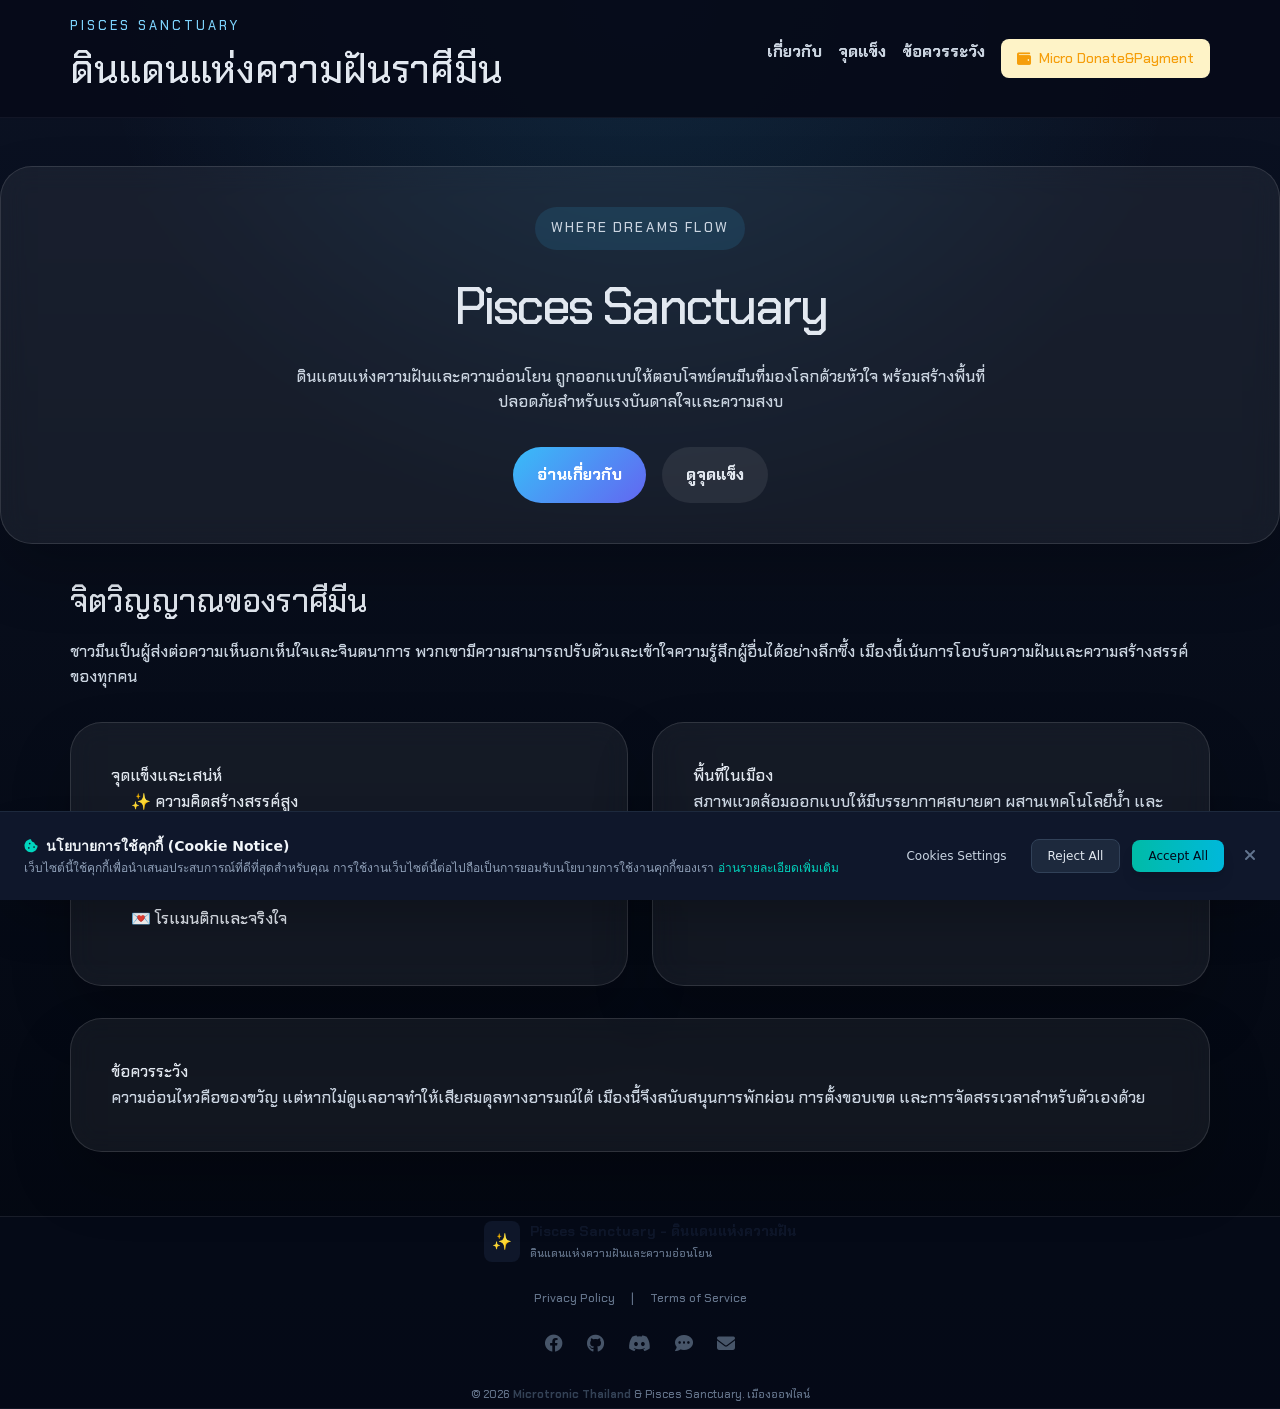
<file: index.html>
<!DOCTYPE html>
<html lang="th">
<head>
  <meta charset="UTF-8">
  <meta name="viewport" content="width=device-width, initial-scale=1.0">
  <title>Pisces Sanctuary - ดินแดนแห่งความฝัน</title>
  <link rel="stylesheet" href="assets/tailwind.min.css">
  <link rel="stylesheet" href="assets/fontawesome/css/all.min.css">
  <link rel="stylesheet" href="css/styles.css">
  <script src="assets/load-components.js" defer></script>
  <script src="js/main.js" defer></script>
</head>
<body>
  <div data-include="components/header.html"></div>

  <main class="main-content">
    <section class="hero-panel">
      <p class="badge">WHERE DREAMS FLOW</p>
      <h2>Pisces Sanctuary</h2>
      <p>ดินแดนแห่งความฝันและความอ่อนโยน ถูกออกแบบให้ตอบโจทย์คนมีนที่มองโลกด้วยหัวใจ พร้อมสร้างพื้นที่ปลอดภัยสำหรับแรงบันดาลใจและความสงบ</p>
      <div class="hero-actions">
        <button class="btn btn-primary" type="button" onclick="scrollToSection('about')">อ่านเกี่ยวกับ</button>
        <button class="btn btn-secondary" type="button" onclick="scrollToSection('strengths')">ดูจุดแข็ง</button>
      </div>
    </section>

    <section id="about" class="section-block">
      <div class="container">
        <h2 class="section-title">จิตวิญญาณของราศีมีน</h2>
        <p class="section-copy">ชาวมีนเป็นผู้ส่งต่อความเห็นอกเห็นใจและจินตนาการ พวกเขามีความสามารถปรับตัวและเข้าใจความรู้สึกผู้อื่นได้อย่างลึกซึ้ง เมืองนี้เน้นการโอบรับความฝันและความสร้างสรรค์ของทุกคน</p>
      </div>
    </section>

    <section id="strengths" class="section-block">
      <div class="container layout-grid">
        <div class="glass-card">
          <h3>จุดแข็งและเสน่ห์</h3>
          <ul class="feature-list">
            <li>✨ ความคิดสร้างสรรค์สูง</li>
            <li>💖 มีเมตตาและพร้อมช่วยเหลือ</li>
            <li>🌊 ปรับตัวตามสถานการณ์ได้ดี</li>
            <li>💌 โรแมนติกและจริงใจ</li>
          </ul>
        </div>
        <div class="glass-card">
          <h3>พื้นที่ในเมือง</h3>
          <p class="section-text">สภาพแวดล้อมออกแบบให้มีบรรยากาศสบายตา ผสานเทคโนโลยีน้ำ และสถาปัตยกรรมโปร่งใส เพื่อให้ผู้อยู่อาศัยได้รู้สึกเป็นส่วนหนึ่งของธรรมชาติ</p>
        </div>
      </div>
    </section>

    <section id="cautions" class="section-block">
      <div class="container">
        <div class="glass-card">
          <h3>ข้อควรระวัง</h3>
          <p class="section-text">ความอ่อนไหวคือของขวัญ แต่หากไม่ดูแลอาจทำให้เสียสมดุลทางอารมณ์ได้ เมืองนี้จึงสนับสนุนการพักผ่อน การตั้งขอบเขต และการจัดสรรเวลาสำหรับตัวเองด้วย</p>
        </div>
      </div>
    </section>
  </main>

  <div data-include="components/footer.html"></div>

  <!-- GDPR/PDPA Cookie Banner -->
  <div id="cookie-banner" class="fixed bottom-0 left-0 right-0 z-[100] transform translate-y-full transition-transform duration-700 ease-in-out">
      <div class="bg-slate-900 border-t border-slate-800 shadow-2xl p-4 sm:p-6 text-slate-100" style="font-family: ui-sans-serif, system-ui, -apple-system, BlinkMacSystemFont, 'Segoe UI', Roboto, 'Helvetica Neue', Arial, sans-serif;">
          <div class="max-w-7xl mx-auto flex flex-col sm:flex-row items-center justify-between gap-4">
              <div class="flex-1 text-center sm:text-left">
                  <h3 class="text-sm font-semibold mb-1 flex items-center justify-center sm:justify-start gap-2">
                      <i class="fa-solid fa-cookie-bite text-teal-400"></i> นโยบายการใช้คุกกี้ (Cookie Notice)
                  </h3>
                  <p class="text-xs text-slate-400 m-0">
                      เว็บไซต์นี้ใช้คุกกี้เพื่อนำเสนอประสบการณ์ที่ดีที่สุดสำหรับคุณ การใช้งานเว็บไซต์นี้ต่อไปถือเป็นการยอมรับนโยบายการใช้งานคุกกี้ของเรา
                      <a href="https://microtronic-thailand.github.io/privacy-policy/?lang=en" target="_blank" class="text-teal-400 hover:underline">อ่านรายละเอียดเพิ่มเติม</a>
                  </p>
              </div>
              <div class="flex flex-wrap items-center justify-center sm:justify-end gap-3">
                  <button id="btn-cookie-settings" class="text-xs font-medium text-slate-300 hover:text-white px-3 py-2 transition-colors border-0 bg-transparent">
                      Cookies Settings
                  </button>
                  <button id="btn-cookie-reject" class="text-xs font-medium bg-slate-800 hover:bg-slate-700 text-slate-200 border border-slate-700 hover:border-slate-600 px-4 py-2 rounded-lg transition-all">
                      Reject All
                  </button>
                  <button id="btn-cookie-accept" class="text-xs font-medium bg-gradient-to-r from-teal-500 to-cyan-500 hover:from-teal-400 hover:to-cyan-400 text-slate-950 shadow-lg px-4 py-2 rounded-lg transition-all border-0">
                      Accept All
                  </button>
                  <button id="btn-cookie-close" class="ml-2 text-slate-500 hover:text-slate-300 transition-colors border-0 bg-transparent">
                      <i class="fa-solid fa-times"></i>
                  </button>
              </div>
          </div>
      </div>
  </div>

  <script>
      // Cookie Banner Script
      document.addEventListener('DOMContentLoaded', () => {
          const banner = document.getElementById('cookie-banner');
          const acceptBtn = document.getElementById('btn-cookie-accept');
          const rejectBtn = document.getElementById('btn-cookie-reject');
          const closeBtn = document.getElementById('btn-cookie-close');
          const settingsBtn = document.getElementById('btn-cookie-settings');

          if (!localStorage.getItem('cookies-accepted')) {
              setTimeout(() => {
                  banner.classList.remove('translate-y-full');
              }, 1000);
          }

          const dismissBanner = () => {
              banner.classList.add('translate-y-full');
          };

          acceptBtn.addEventListener('click', () => {
              localStorage.setItem('cookies-accepted', 'true');
              dismissBanner();
          });

          rejectBtn.addEventListener('click', () => {
              localStorage.setItem('cookies-accepted', 'false');
              dismissBanner();
          });

          closeBtn.addEventListener('click', dismissBanner);
          settingsBtn.addEventListener('click', () => {
              alert('ระบบการตั้งค่าคุกกี้กำลังถูกจัดเตรียม');
          });
      });
  </script>
</body>
</html>
</file>
<file: css/styles.css>
@import url("../assets/fonts/chakra-petch.css");

:root {
  color-scheme: dark;
  font-family: 'Chakra Petch', sans-serif;
  background: radial-gradient(circle at top, rgba(56, 189, 248, 0.12), transparent 35%),
    linear-gradient(180deg, #0b1223 0%, #02060f 100%);
  color: #e2e8f0;
  line-height: 1.6;
}

* {
  box-sizing: border-box;
}

html, body {
  margin: 0;
  min-height: 100%;
}

body {
  margin: 0;
}

.container {
  width: min(1140px, calc(100% - 2rem));
  margin: 0 auto;
}

.site-header,
.site-footer {
  background: rgba(6, 10, 24, 0.92);
  border-bottom: 1px solid rgba(148, 163, 184, 0.08);
}

.header-content,
.footer-content {
  display: flex;
  flex-wrap: wrap;
  justify-content: space-between;
  align-items: center;
  gap: 1rem;
  padding: 1rem 0;
}

.eyebrow {
  margin: 0;
  text-transform: uppercase;
  letter-spacing: 0.24em;
  font-size: 0.8rem;
  color: #7dd3fc;
}

.site-title {
  margin: 0.2rem 0 0;
  font-size: clamp(2rem, 3vw, 3.5rem);
}

.nav-links {
  display: flex;
  flex-wrap: wrap;
  gap: 1rem;
}

.nav-links a {
  color: #cbd5e1;
  text-decoration: none;
  font-weight: 600;
  transition: color 0.2s ease;
}

.nav-links a:hover,
.nav-links a.active {
  color: #7dd3fc;
}

.main-content {
  padding: 3rem 0 4rem;
}

.hero-panel,
.glass-card {
  background: rgba(255, 255, 255, 0.06);
  backdrop-filter: blur(14px);
  border: 1px solid rgba(255, 255, 255, 0.12);
  border-radius: 2rem;
  padding: 2.5rem;
  box-shadow: 0 30px 60px rgba(0, 0, 0, 0.22);
}

.hero-panel {
  text-align: center;
}

.hero-panel h2 {
  margin: 1rem 0 1rem;
  font-size: clamp(2.5rem, 4vw, 4.75rem);
  letter-spacing: -0.05em;
}

.hero-panel p {
  margin: 0 auto;
  color: #cbd5e1;
  max-width: 46rem;
}

.hero-actions {
  display: flex;
  flex-wrap: wrap;
  justify-content: center;
  gap: 1rem;
  margin-top: 2rem;
}

.btn {
  display: inline-flex;
  align-items: center;
  justify-content: center;
  padding: 0.95rem 1.5rem;
  border-radius: 999px;
  border: none;
  font-weight: 700;
  transition: transform 0.2s ease, background-color 0.2s ease;
  cursor: pointer;
}

.btn:hover {
  transform: translateY(-2px);
}

.btn-primary {
  background: linear-gradient(135deg, #38bdf8, #6366f1);
  color: #ffffff;
}

.btn-secondary {
  background: rgba(255, 255, 255, 0.08);
  color: #e2e8f0;
}

.section-block {
  margin-top: 2rem;
}

.section-title {
  margin: 0 0 0.75rem;
  font-size: clamp(1.8rem, 2.5vw, 3rem);
}

.section-copy,
.section-text {
  color: #cbd5e1;
  margin: 0;
}

.layout-grid {
  display: grid;
  grid-template-columns: repeat(2, minmax(0, 1fr));
  gap: 1.5rem;
}

.features {
  display: grid;
  gap: 1.5rem;
}

.glass-card h2,
.glass-card h3 {
  margin-top: 0;
}

.feature-list {
  margin: 0;
  padding-left: 1.25rem;
}

.feature-list li {
  margin-bottom: 0.85rem;
}

.site-footer {
  border-top: 1px solid rgba(255, 255, 255, 0.08);
}

.site-footer p {
  margin: 0.25rem 0;
  color: #94a3b8;
}

.badge {
  display: inline-flex;
  padding: 0.65rem 1rem;
  border-radius: 999px;
  background: rgba(56, 189, 248, 0.12);
  color: #7dd3fc;
  font-size: 0.85rem;
  text-transform: uppercase;
  letter-spacing: 0.16em;
}

.float-animation {
  animation: float 6s ease-in-out infinite;
}

@keyframes float {
  0%, 100% { transform: translateY(0px); }
  50% { transform: translateY(-20px); }
}

.component-error {
  color: #fca5a5;
  background: rgba(248, 113, 113, 0.08);
  border: 1px solid rgba(248, 113, 113, 0.15);
  padding: 1rem;
  border-radius: 1rem;
}

@media (max-width: 900px) {
  .layout-grid {
    grid-template-columns: 1fr;
  }
}

@media (max-width: 640px) {
  .header-content,
  .footer-content {
    flex-direction: column;
    align-items: flex-start;
  }

  .hero-panel {
    padding: 2rem;
  }

  .hero-panel h2 {
    font-size: 2.75rem;
  }
}
</file>
